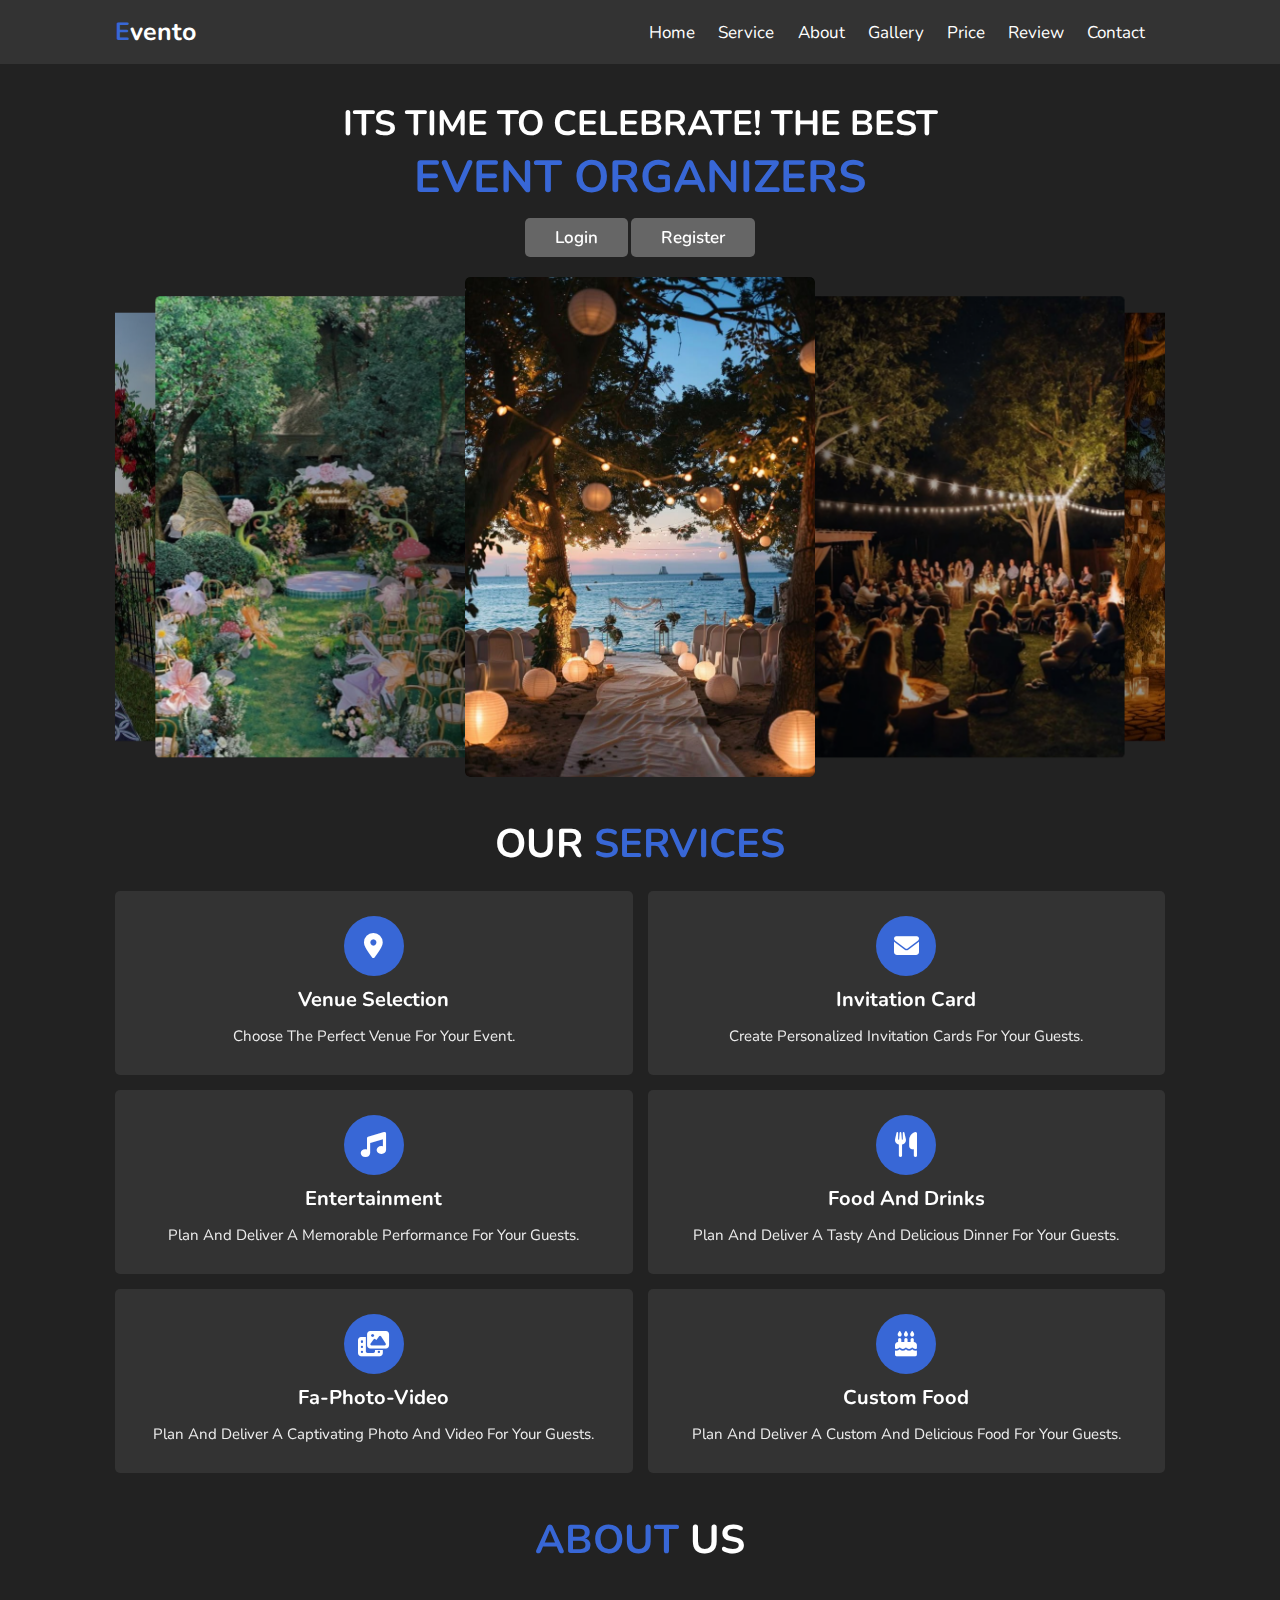
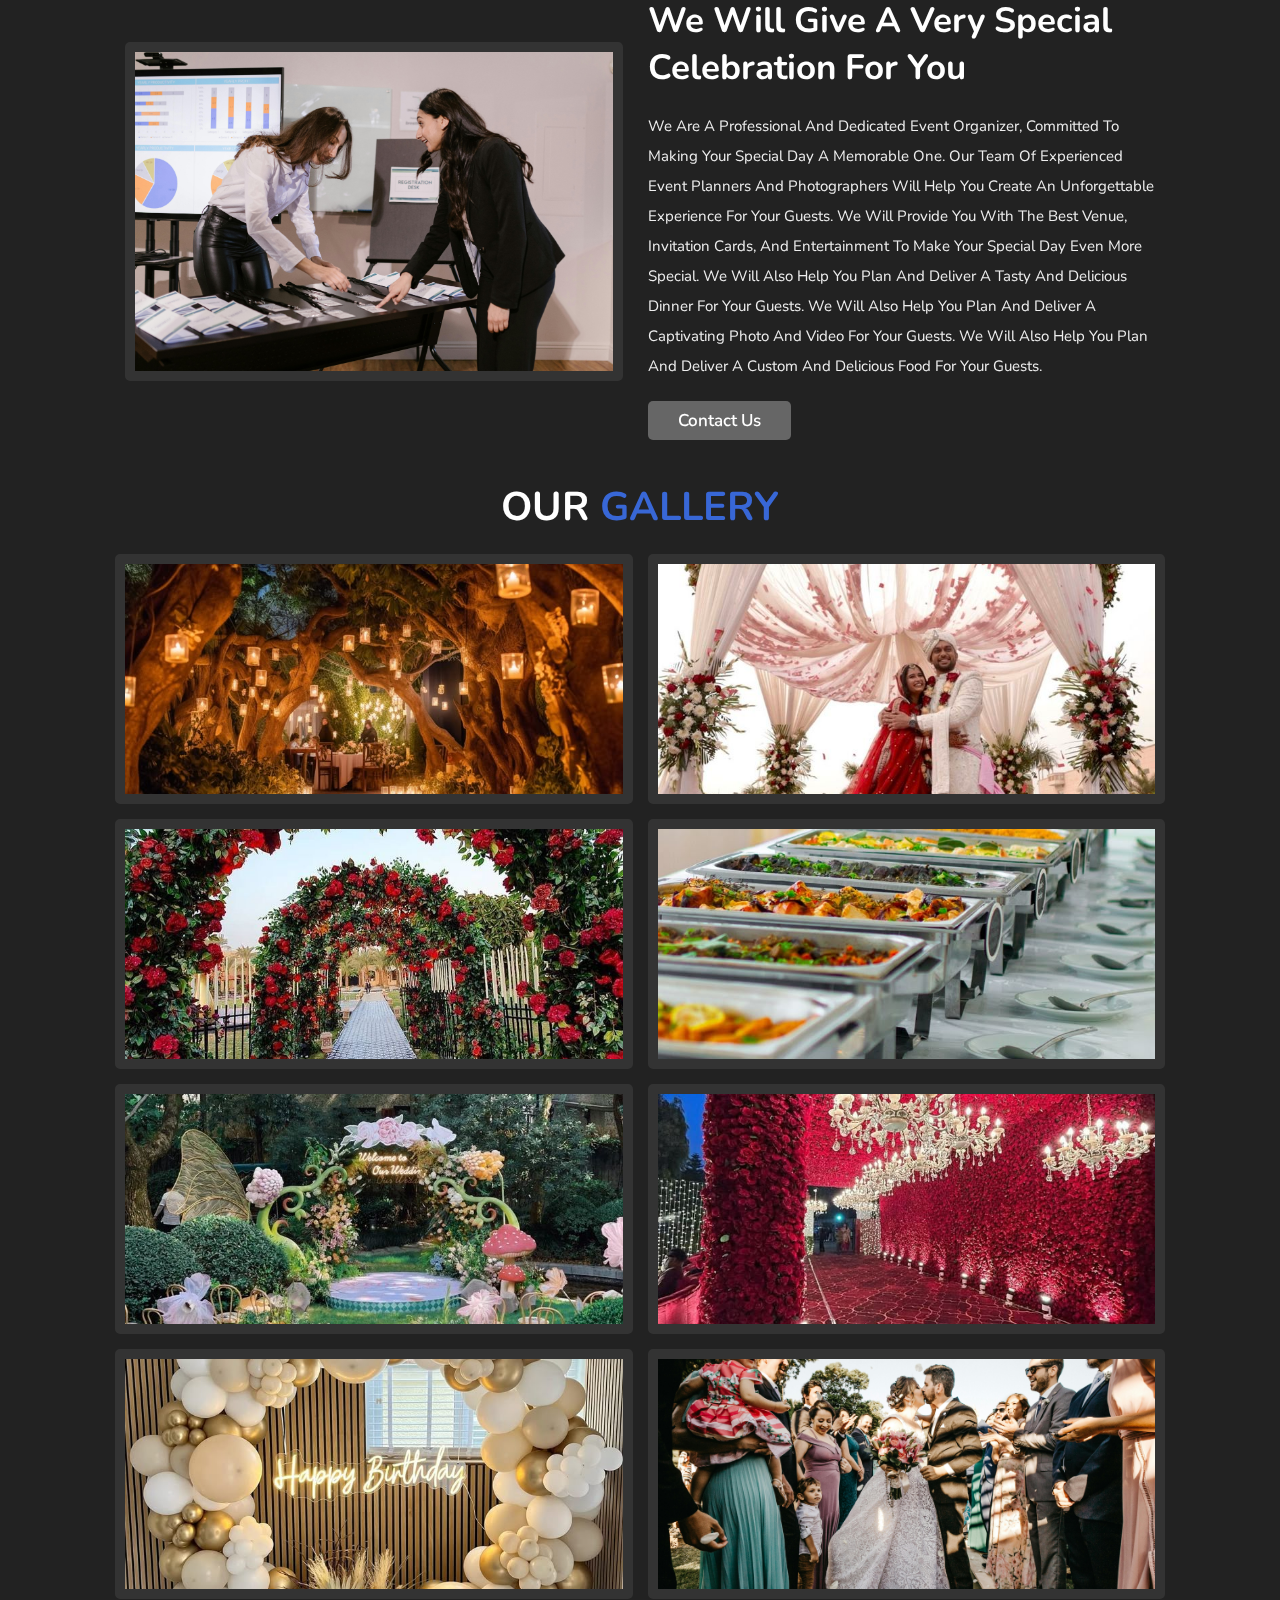
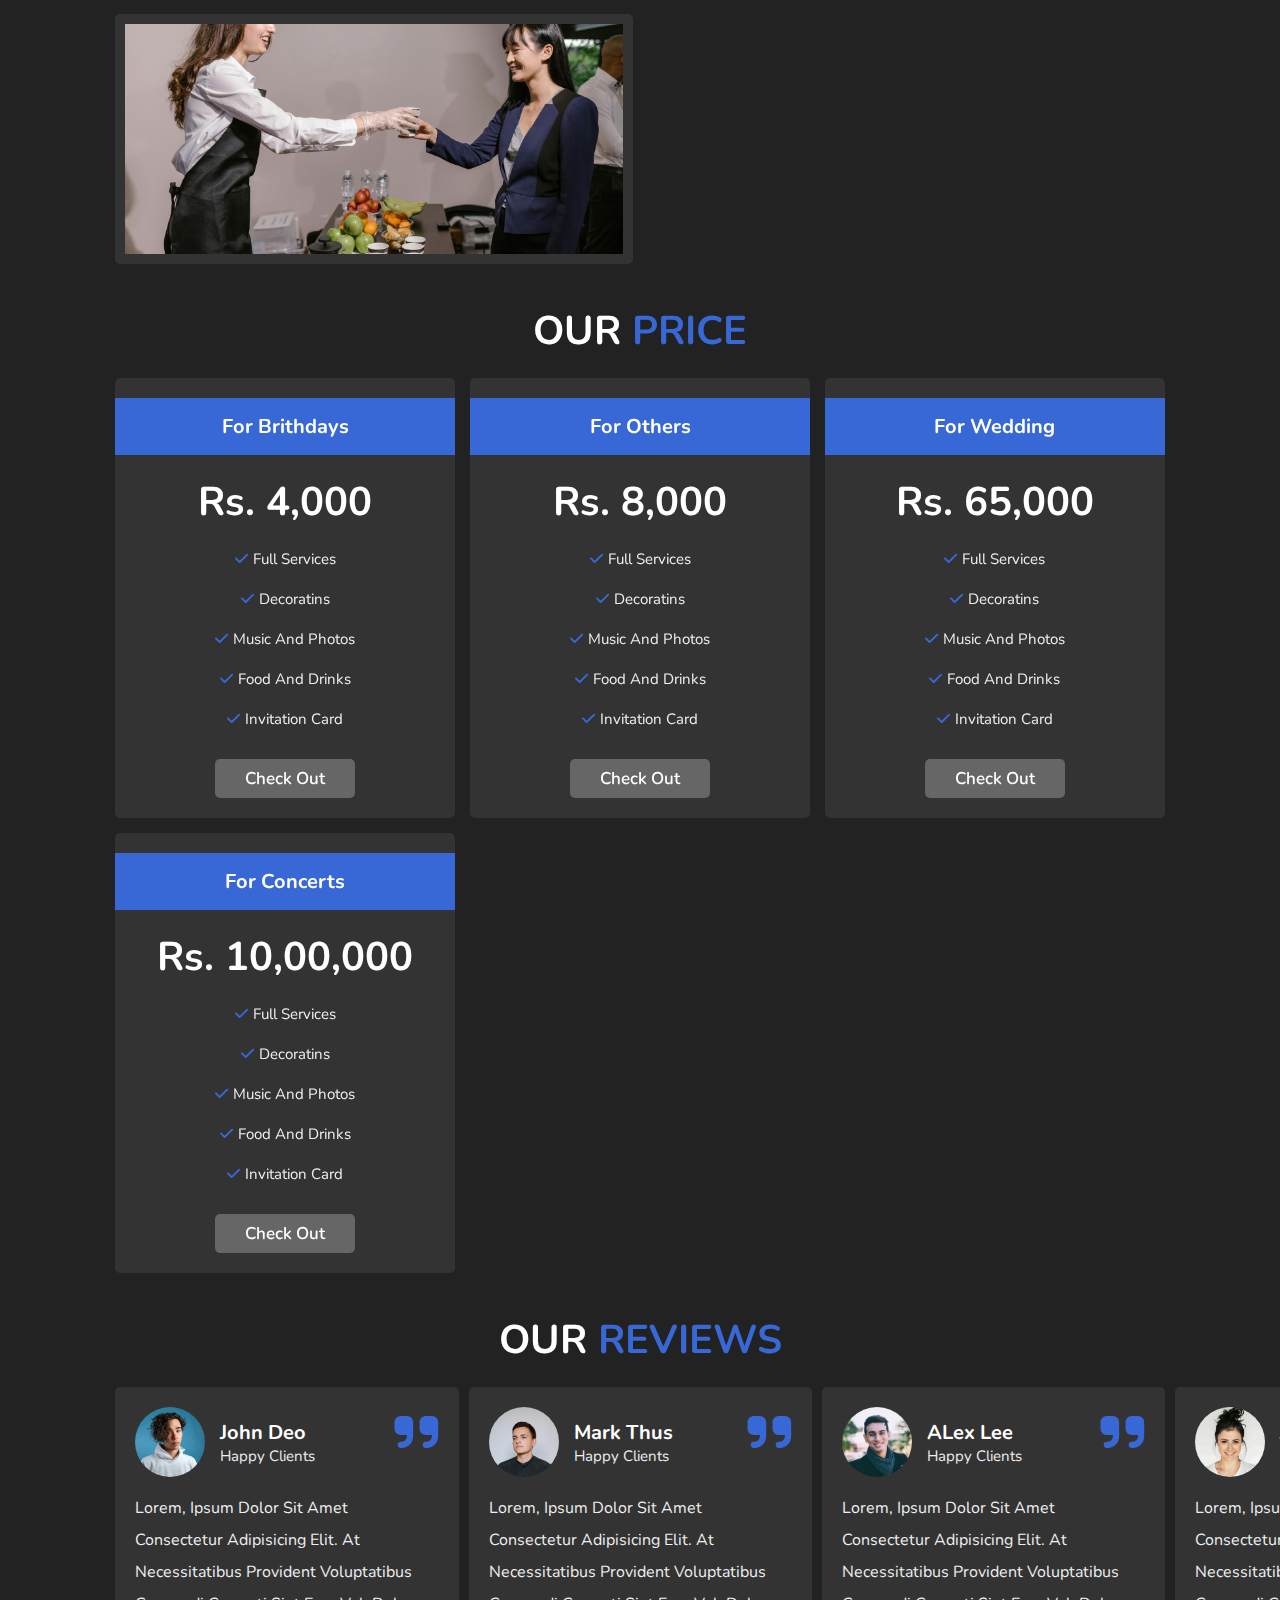
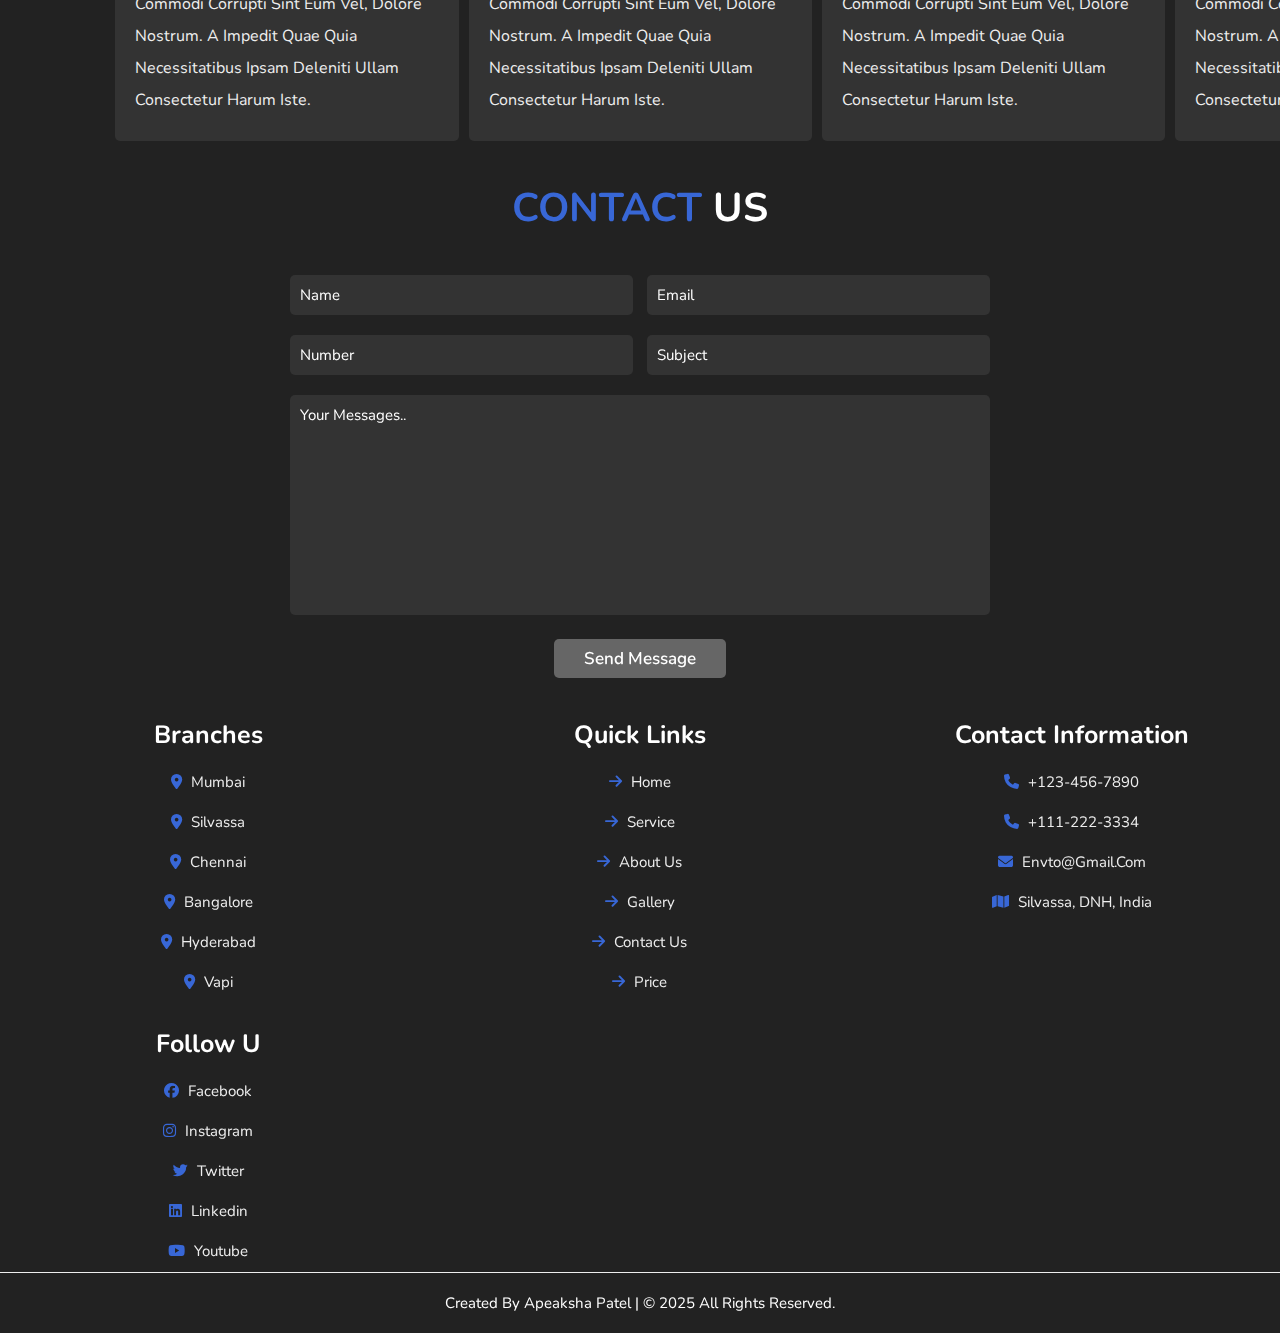
<file: frontend/index.html>
<!DOCTYPE html>
<html lang="en">
  <head>
    <meta charset="UTF-8" />
    <meta name="viewport" content="width=device-width, initial-scale=1.0" />

    <title></title>
    <link
      rel="stylesheet"
      href="https://cdnjs.cloudflare.com/ajax/libs/font-awesome/6.7.2/css/all.min.css"
      integrity="sha512-Evv84Mr4kqVGRNSgIGL/F/aIDqQb7xQ2vcrdIwxfjThSH8CSR7PBEakCr51Ck+w+/U6swU2Im1vVX0SVk9ABhg=="
      crossorigin="anonymous"
      referrerpolicy="no-referrer"
    />
    <link rel="stylesheet" href="./css/style.css" />
    <link
      rel="stylesheet"
      href="https://cdn.jsdelivr.net/npm/swiper@11/swiper-bundle.min.css"
    />
  </head>
  <body>
    <header class="header">
      <a href="#" class="logo"><span>E</span>vento</a>

      <nav class="navbar">
        <a href="#home"> Home</a>
        <a href="#service">Service </a>
        <a href="#about">About</a>
        <a href="#gallery"> Gallery</a>
        <a href="#price"> Price</a>
        <a href="#review"> Review</a>
        <a href="#contact"> Contact</a>
      </nav>

      <div id="menu-bars" class="fas fa-bars"></div>
    </header>

    <section id="home" class="home">
      <div class="content">
        <h3>its time to celebrate! the best <span>event organizers</span></h3>
        <div class="btn-box">
          <a href="../frontend/pages/eventForm.html" class="btn" id="get-started">Get Started</a>

          <div class="auth-btn">
            <a href="./pages/login.html" class="btn">Login</a>
            <a href="./pages/signup.html" class="btn">Register</a>
          </div>
        </div>
      </div>

      <div class="swiper home-slider">
        <div class="swiper-wrapper">
          <div class="swiper-slide">
            <img src="images/11.jpg" alt="" />
          </div>
          <div class="swiper-slide">
            <img src="images/12.jpg" alt="" />
          </div>
          <div class="swiper-slide">
            <img src="images/13.jpg" alt="" />
          </div>
          <div class="swiper-slide">
            <img src="images/14.jpg" alt="" />
          </div>
          <div class="swiper-slide">
            <img src="images/15.jpg" alt="" />
          </div>
          <div class="swiper-slide">
            <img src="images/17.jpg" alt="" />
          </div>
        </div>
      </div>
    </section>

    <section class="service" id="service">
      <h1 class="heading">our <span>services</span></h1>

      <div class="box-container">
        <div class="box">
          <i class="fa-solid fa-location-dot"></i>
          <h3>venue selection</h3>
          <p>Choose the perfect venue for your event.</p>
        </div>

        <div class="box">
          <i class="fas fa-envelope"></i>
          <h3>invitation card</h3>
          <p>Create personalized invitation cards for your guests.</p>
        </div>

        <div class="box">
          <i class="fas fa-music"></i>
          <h3>entertainment</h3>
          <p>Plan and deliver a memorable performance for your guests.</p>
        </div>

        <div class="box">
          <i class="fas fa-utensils"></i>
          <h3>food and drinks</h3>
          <p>Plan and deliver a tasty and delicious dinner for your guests.</p>
        </div>

        <div class="box">
          <i class="fas fa-photo-video"></i>
          <h3>fa-photo-video</h3>
          <p>Plan and deliver a captivating photo and video for your guests.</p>
        </div>

        <div class="box">
          <i class="fas fa-birthday-cake"></i>
          <h3>custom food</h3>
          <p>Plan and deliver a custom and delicious food for your guests.</p>
        </div>
      </div>
    </section>

    <section id="about" class="about">
      <h1 class="heading"><span>about</span> us</h1>

      <div class="row">
        <div class="image">
          <img src="./images/21.jpg" alt="" />
        </div>

        <div class="content">
          <h3>we will give a very special celebration for you</h3>
          <p>
            We are a professional and dedicated event organizer, committed to
            making your special day a memorable one. Our team of experienced
            event planners and photographers will help you create an
            unforgettable experience for your guests. We will provide you with
            the best venue, invitation cards, and entertainment to make your
            special day even more special. We will also help you plan and
            deliver a tasty and delicious dinner for your guests. We will also
            help you plan and deliver a captivating photo and video for your
            guests. We will also help you plan and deliver a custom and
            delicious food for your guests.
          </p>
          <a href="#" class="btn">Contact us</a>
        </div>
      </div>
    </section>

    <section id="gallery" class="gallery">
      <h1 class="heading">our <span>gallery</span></h1>

      <div class="box-container">
        <div class="box">
          <img src="images/13.jpg" alt="" />
          <h3 class="title">photos and events</h3>
          <div class="icons">
            <a href="#">
              <i class="fas fa-search-plus"></i>
            </a>
            <a href="#">
              <i class="fas fa-heart"></i>
            </a>
            <a href="#">
              <i class="fas fa-eye"></i>
            </a>
          </div>
        </div>

        <div class="box">
          <img src="images/14.jpg" alt="" />
          <h3 class="title">photos and events</h3>
          <div class="icons">
            <a href="#">
              <i class="fas fa-search-plus"></i>
            </a>
            <a href="#">
              <i class="fas fa-heart"></i>
            </a>
            <a href="#">
              <i class="fas fa-eye"></i>
            </a>
          </div>
        </div>

        <div class="box">
          <img src="images/15.jpg" alt="" />
          <h3 class="title">photos and events</h3>
          <div class="icons">
            <a href="#">
              <i class="fas fa-search-plus"></i>
            </a>
            <a href="#">
              <i class="fas fa-heart"></i>
            </a>
            <a href="#">
              <i class="fas fa-eye"></i>
            </a>
          </div>
        </div>

        <div class="box">
          <img src="images/16.jpg" alt="" />
          <h3 class="title">photos and events</h3>
          <div class="icons">
            <a href="#">
              <i class="fas fa-search-plus"></i>
            </a>
            <a href="#">
              <i class="fas fa-heart"></i>
            </a>
            <a href="#">
              <i class="fas fa-eye"></i>
            </a>
          </div>
        </div>

        <div class="box">
          <img src="images/17.jpg" alt="" />
          <h3 class="title">photos and events</h3>
          <div class="icons">
            <a href="#">
              <i class="fas fa-search-plus"></i>
            </a>
            <a href="#">
              <i class="fas fa-heart"></i>
            </a>
            <a href="#">
              <i class="fas fa-eye"></i>
            </a>
          </div>
        </div>

        <div class="box">
          <img src="images/18.jpg" alt="" />
          <h3 class="title">photos and events</h3>
          <div class="icons">
            <a href="#">
              <i class="fas fa-search-plus"></i>
            </a>
            <a href="#">
              <i class="fas fa-heart"></i>
            </a>
            <a href="#">
              <i class="fas fa-eye"></i>
            </a>
          </div>
        </div>

        <div class="box">
          <img src="images/19.jpg" alt="" />
          <h3 class="title">photos and events</h3>
          <div class="icons">
            <a href="#">
              <i class="fas fa-search-plus"></i>
            </a>
            <a href="#">
              <i class="fas fa-heart"></i>
            </a>
            <a href="#">
              <i class="fas fa-eye"></i>
            </a>
          </div>
        </div>

        <div class="box">
          <img src="images/20.jpg" alt="" />
          <h3 class="title">photos and events</h3>
          <div class="icons">
            <a href="#">
              <i class="fas fa-search-plus"></i>
            </a>
            <a href="#">
              <i class="fas fa-heart"></i>
            </a>
            <a href="#">
              <i class="fas fa-eye"></i>
            </a>
          </div>
        </div>

        <div class="box">
          <img src="images/22.jpg" alt="" />
          <h3 class="title">photos and events</h3>
          <div class="icons">
            <a href="#">
              <i class="fas fa-search-plus"></i>
            </a>
            <a href="#">
              <i class="fas fa-heart"></i>
            </a>
            <a href="#">
              <i class="fas fa-eye"></i>
            </a>
          </div>
        </div>
      </div>
    </section>

    <section id="price" class="price">
      <h1 class="heading">our <span>price</span></h1>

      <div class="box-container">
        <div class="box">
          <h3 class="title">for brithdays</h3>
          <h3 class="amt">Rs. 4,000</h3>
          <ul>
            <li><i class="fas fa-check"></i>Full services</li>
            <li><i class="fas fa-check"></i>decoratins</li>
            <li><i class="fas fa-check"></i>music and photos</li>
            <li><i class="fas fa-check"></i>food and drinks</li>
            <li><i class="fas fa-check"></i>invitation card</li>
          </ul>
          <a href="#" class="btn">check out</a>
        </div>

        <div class="box">
          <h3 class="title">for others</h3>
          <h3 class="amt">Rs. 8,000</h3>
          <ul>
            <li><i class="fas fa-check"></i>Full services</li>
            <li><i class="fas fa-check"></i>decoratins</li>
            <li><i class="fas fa-check"></i>music and photos</li>
            <li><i class="fas fa-check"></i>food and drinks</li>
            <li><i class="fas fa-check"></i>invitation card</li>
          </ul>
          <a href="#" class="btn">check out</a>
        </div>

        <div class="box">
          <h3 class="title">for wedding</h3>
          <h3 class="amt">Rs. 65,000</h3>
          <ul>
            <li><i class="fas fa-check"></i>Full services</li>
            <li><i class="fas fa-check"></i>decoratins</li>
            <li><i class="fas fa-check"></i>music and photos</li>
            <li><i class="fas fa-check"></i>food and drinks</li>
            <li><i class="fas fa-check"></i>invitation card</li>
          </ul>
          <a href="#" class="btn">check out</a>
        </div>

        <div class="box">
          <h3 class="title">for concerts</h3>
          <h3 class="amt">Rs. 10,00,000</h3>
          <ul>
            <li><i class="fas fa-check"></i>Full services</li>
            <li><i class="fas fa-check"></i>decoratins</li>
            <li><i class="fas fa-check"></i>music and photos</li>
            <li><i class="fas fa-check"></i>food and drinks</li>
            <li><i class="fas fa-check"></i>invitation card</li>
          </ul>
          <a href="#" class="btn">check out</a>
        </div>
      </div>
    </section>

    <section class="reivew" id="review">
      <h1 class="heading">our <span>reviews</span></h1>

      <div class="review-slider swiper-container">
        <div class="swiper-wrapper">
          <div class="swiper-slide box">

            <i class="fas fa-quote-right"></i>
           <div class="user">
            <img src="images/5.jpg" alt="">
            <div class="user-info">
              <h3>John Deo</h3>
              <span>happy clients</span>
            </div>
           </div>
           <p>
            Lorem, ipsum dolor sit amet consectetur adipisicing elit. At necessitatibus provident voluptatibus commodi corrupti sint eum vel, dolore nostrum. A impedit quae quia necessitatibus ipsam deleniti ullam consectetur harum iste.
           </p>
          </div>

          <div class="swiper-slide box">

            <i class="fas fa-quote-right"></i>
           <div class="user">
            <img src="images/2.jpg" alt="">
            <div class="user-info">
              <h3>Mark Thus</h3>
              <span>happy clients</span>
            </div>
           </div>
           <p>
            Lorem, ipsum dolor sit amet consectetur adipisicing elit. At necessitatibus provident voluptatibus commodi corrupti sint eum vel, dolore nostrum. A impedit quae quia necessitatibus ipsam deleniti ullam consectetur harum iste.
           </p>
          </div>

          <div class="swiper-slide box">

            <i class="fas fa-quote-right"></i>
           <div class="user">
            <img src="images/3.jpg" alt="">
            <div class="user-info">
              <h3>ALex Lee</h3>
              <span>happy clients</span>
            </div>
           </div>
           <p>
            Lorem, ipsum dolor sit amet consectetur adipisicing elit. At necessitatibus provident voluptatibus commodi corrupti sint eum vel, dolore nostrum. A impedit quae quia necessitatibus ipsam deleniti ullam consectetur harum iste.
           </p>
          </div>

          <div class="swiper-slide box">

            <i class="fas fa-quote-right"></i>
           <div class="user">
            <img src="images/4.jpg" alt="">
            <div class="user-info">
              <h3>Jane Deo</h3>
              <span>happy clients</span>
            </div>
           </div>
           <p>
            Lorem, ipsum dolor sit amet consectetur adipisicing elit. At necessitatibus provident voluptatibus commodi corrupti sint eum vel, dolore nostrum. A impedit quae quia necessitatibus ipsam deleniti ullam consectetur harum iste.
           </p>
          </div>
      </div>
    </section>

    <section id="contact" class="contact">
      <h1 class="heading"> <span>contact</span> us</h1>

      <form action="#">
        <div class="inputBox">
          <input type="text" placeholder="name">
          <input type="email" placeholder="email">
        </div>
        <div class="inputBox">
          <input type="number" placeholder="number">
          <input type="text" placeholder="subject">
        </div>
        <textarea name="" id="" cols="30" rows="10" placeholder="your messages.."></textarea>
        <input type="submit" value="send message" class="btn">
      </form>
      
    </section>

    <footer class="footer">
  <div class="box-container">
    <div class="box">
      <h3>branches</h3>
      <a href="#">
        <i class="fa-solid fa-location-dot"></i>
        mumbai
      </a>
      <a href="#">
        <i class="fa-solid fa-location-dot"></i>
        silvassa
      </a>
      <a href="#">
        <i class="fa-solid fa-location-dot"></i>
        chennai
      </a>
      <a href="#">
        <i class="fa-solid fa-location-dot"></i>
        bangalore
      </a>
      <a href="#">
        <i class="fa-solid fa-location-dot"></i>
        hyderabad
      </a>
      <a href="#">
        <i class="fa-solid fa-location-dot"></i>
        Vapi
      </a>
    </div>

    <div class="box">
      <h3>quick links</h3>
      <a href="#">
        <i class="fa-solid fa-arrow-right"></i>
        home
      </a>
      <a href="#">
        <i class="fa-solid fa-arrow-right"></i>
        service
      </a>
      <a href="#">
        <i class="fa-solid fa-arrow-right"></i>
        about us
      </a>
      <a href="#">
        <i class="fa-solid fa-arrow-right"></i>
        gallery
      </a>
      <a href="#">
        <i class="fa-solid fa-arrow-right"></i>
        contact us
      </a>
      <a href="#">
        <i class="fa-solid fa-arrow-right"></i>
        price
      </a>
    </div>

    <div class="box">
      <h3>contact information</h3>
      <a href="#">
        <i class="fa-solid fa-phone"></i>
        +123-456-7890
      </a>
      <a href="#">
        <i class="fa-solid fa-phone"></i>
        +111-222-3334
      </a>
      <a href="#">
        <i class="fa-solid fa-envelope"></i>
        envto@gmail.com
      </a>
      <a href="#">
        <i class="fa-solid fa-map"></i>
        silvassa, DNH, india
      </a>
    </div>

    <div class="box">
      <h3>Follow u</h3>
      <a href="#">
        <i class="fab fa-facebook"></i>
        facebook
      </a>
      <a href="#">
        <i class="fab fa-instagram"></i>
        instagram
      </a>
      <a href="#">
        <i class="fab fa-twitter"></i>
        twitter
      </a>
      <a href="#">
        <i class="fab fa-linkedin"></i>
        linkedin
      </a>
      <a href="#">
        <i class="fab fa-youtube"></i>
        youtube
      </a>
    </div>
  </div>

  <div class="copy">
    Created By <span> apeaksha patel</span> |
    &copy; 2025 All rights reserved.
  </div>

    </footer>

    <script src="https://cdn.jsdelivr.net/npm/swiper@11/swiper-bundle.min.js"></script>
    <script src="./js/main.js"></script>
  </body>
</html>
</file>
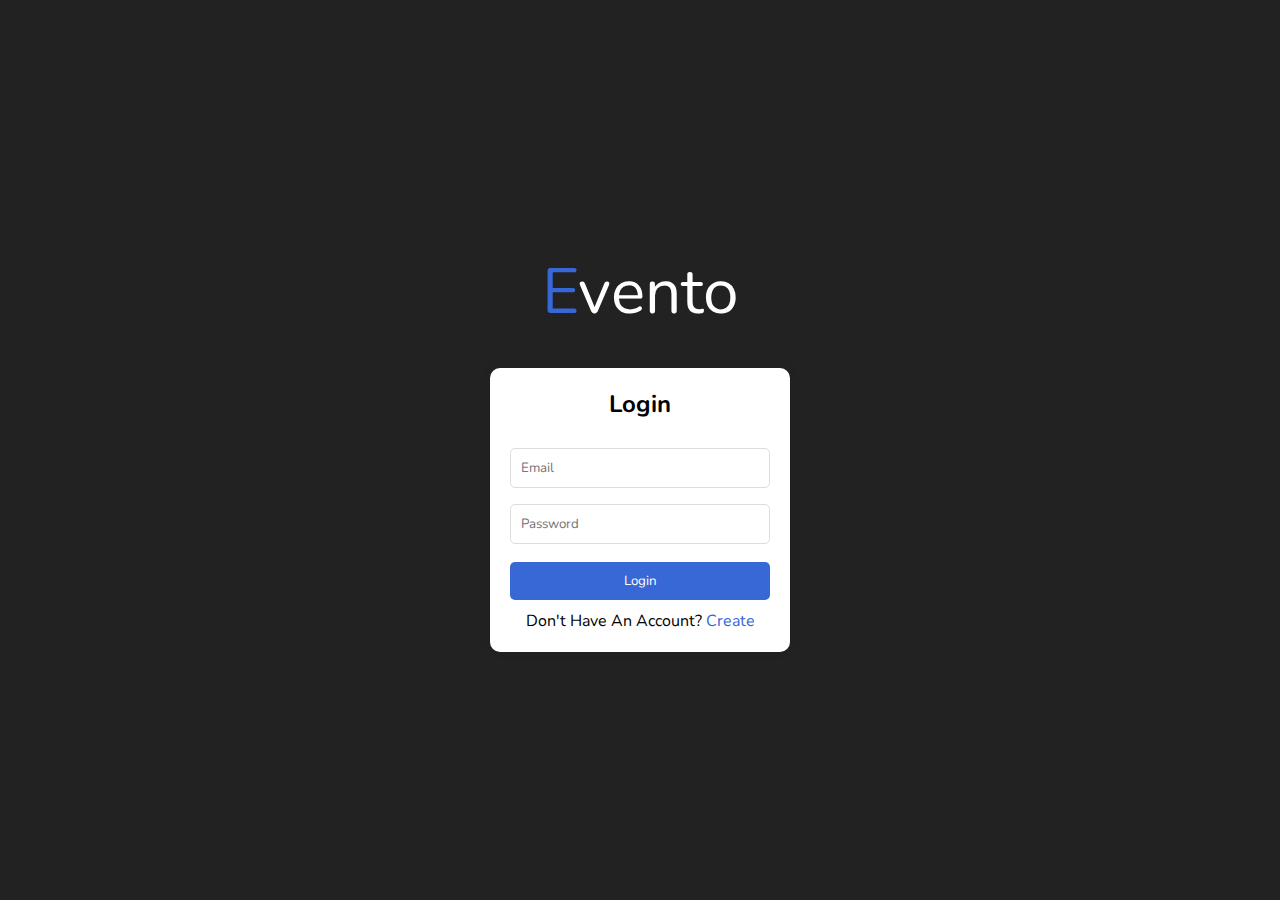
<file: frontend/pages/login.html>
<!DOCTYPE html>
<html lang="en">
  <head>
    <meta charset="UTF-8" />
    <meta name="viewport" content="width=device-width, initial-scale=1.0" />
    <title>Login</title>
    <link rel="stylesheet" href="../css/login.css" />
    <!-- <link rel="stylesheet" href="../css/style.css" /> -->
  </head>
  <body>
    <a href="../index.html" class="logo"><span>E</span>vento</a>
    <div class="container">
      <h2>Login</h2>
      <form id="login-form">
        <input type="email" id="login-email" placeholder="Email" />
        <span id="login-email-error" class="error"></span>

        <input type="password" id="login-password" placeholder="Password" />
        <span id="login-password-error" class="error"></span>

        <button type="submit" class="login-btn">Login</button>
      </form>
      <p>Don't have an account? <a href="./signup.html">Create</a></p>
    </div>
    <script src="../js/login.js"></script>
  </body>
</html>
</file>
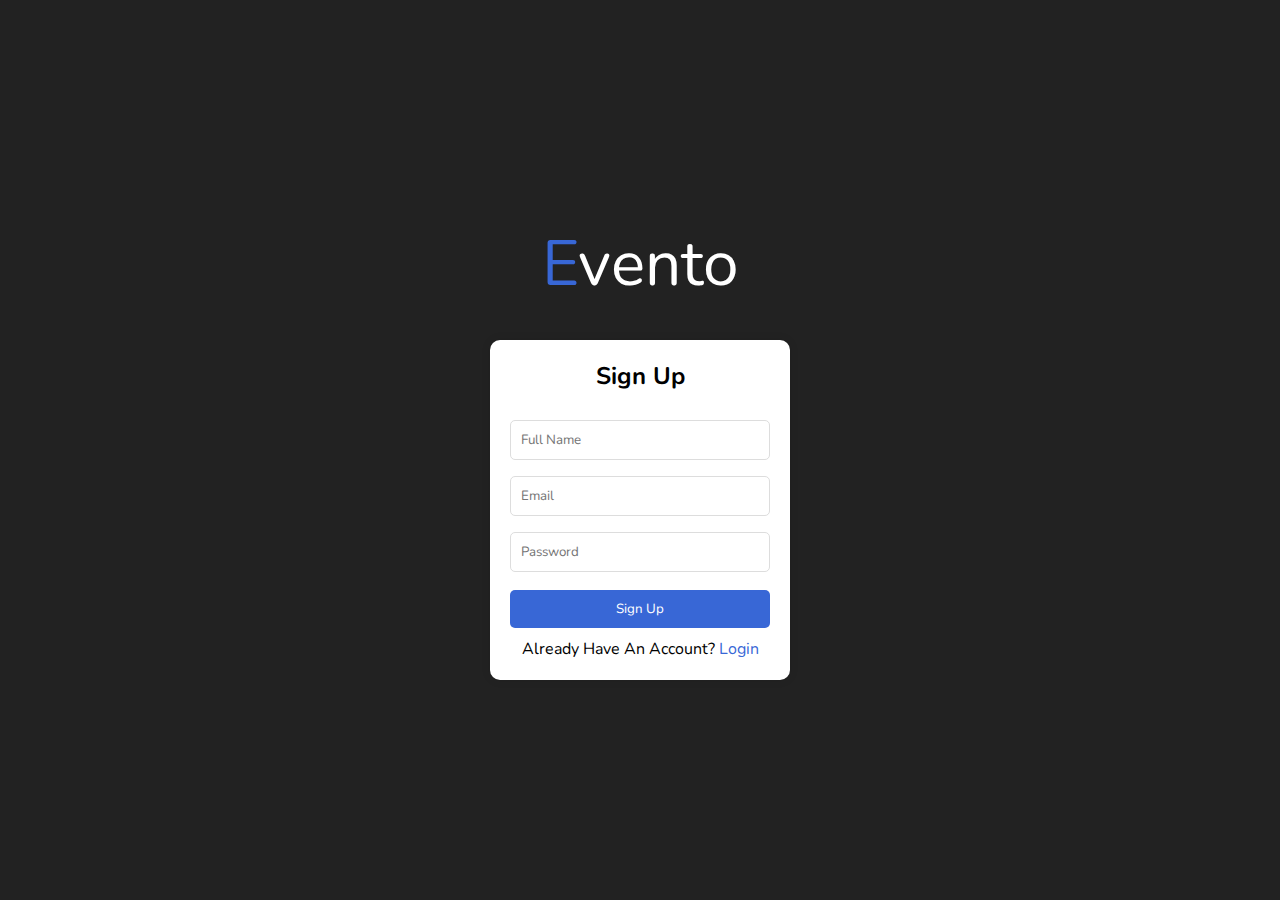
<file: frontend/pages/signup.html>
<!DOCTYPE html>
<html lang="en">
  <head>
    <meta charset="UTF-8" />
    <meta name="viewport" content="width=device-width, initial-scale=1.0" />
    <title>Document</title>
    <link rel="stylesheet" href="../css/login.css" />
  </head>
  <body>
    <a href="../index.html" class="logo"><span>E</span>vento</a>
    <div class="container">
      <h2>Sign Up</h2>
      <form id="signup-form">
        <input type="text" id="signup-name" placeholder="Full Name" />
        <span id="signup-name-error" class="error"></span>

        <input type="email" id="signup-email" placeholder="Email" />
        <span id="signup-email-error" class="error"></span>

        <input type="password" id="signup-password" placeholder="Password" />
        <span id="signup-password-error" class="error"></span>

        <button type="submit">Sign Up</button>
      </form>
      <p>Already have an account? <a href="./login.html">Login</a></p>
    </div>
    <script src="../js/signup.js"></script>
  </body>
</html>
</file>
<file: frontend/css/style.css>
@import url("https://fonts.googleapis.com/css2?family=Nunito:ital,wght@0,200..1000;1,200..1000&display=swap");

:root {
  --main-color: #3867d6;
}

* {
  box-sizing: border-box;
  margin: 0;
  padding: 0;
  font-family: "Nunito", sans-serif;
  outline: none;
  border: none;
  text-decoration: none;
  text-transform: capitalize;
  transition: 0.2s linear;
}

html {
  font-size: 62.5%;
  overflow-x: hidden;
  scroll-padding-top: 7rem;
  scroll-behavior: smooth;
}

html::-webkit-scrollbar {
  width: 1rem;
}

html::-webkit-scrollbar-track {
  background-color: #444;
}

html::-webkit-scrollbar-track {
  background-color: var(--main-color);
  border-radius: 5rem;
}

body {
  background: #222;
}

section {
  padding: 2rem 9%;
}

.auth-btn {
  margin: 0 2rem;
  /* display: inline-block; */
}

.btn {
  margin-top: 1rem;
  display: inline-block;
  padding: 0.8rem 3rem;
  font-size: 1.7rem;
  border-radius: 0.5rem;
  background-color: #666;
  color: white;
  cursor: pointer;
  font-weight: 600;
  /* width: 200px; */
}

.btn:hover {
  background-color: var(--main-color);
}

.btn-box {
  display: flex;
  align-items: center;
  justify-content: center;
  gap: 1rem;
}

.header {
  position: fixed;
  top: 0;
  left: 0;
  right: 0;
  background-color: #333;
  display: flex;
  align-items: center;
  justify-content: space-between;
  padding: 1.5rem 9%;
}

.header .logo {
  font-weight: bolder;
  color: white;
  font-size: 2.5rem;
}

.header .logo span {
  color: var(--main-color);
}

.header .navbar a {
  font-size: 1.7rem;
  color: white;
  margin-right: 2rem;
  z-index: 999;
}

.header .navbar a:hover {
  color: var(--main-color);
}

#menu-bars {
  font-size: 3rem;
  color: white;
  cursor: pointer;
  display: none;
}

.home .content {
  text-align: center;
  padding-top: 6rem;
  margin: 2rem auto;
  max-width: 70rem;
}
.home .content h3 {
  color: white;
  font-size: 3.5rem;
  text-transform: uppercase;
}

.home .content span {
  color: var(--main-color);
  font-size: 4.5rem;
  text-transform: uppercase;
}

.home .home-slider {
  z-index: -40;
}

.home .home-slider .swiper-slide {
  overflow: hidden;
  border-radius: 0.5rem;
  height: 50rem;
  width: 35rem;
}

.home .home-slider .swiper-slide img {
  object-fit: cover;
  width: 100%;
  height: 100%;
  border-radius: 0.5rem;
}

.heading {
  text-align: center;
  padding-bottom: 2rem;
  text-transform: uppercase;
  color: white;
  font-size: 4rem;
}

.heading span {
  text-transform: uppercase;
  color: var(--main-color);
}

.service .box-container {
  display: grid;
  grid-template-columns: repeat(auto-fill, minmax(37rem, 1fr));
  gap: 1.5rem;
}

.service .box-container .box {
  border-radius: 0.5rem;
  background-color: #333;
  text-align: center;
  padding: 2.5rem;
}

.service .box-container .box i {
  height: 6rem;
  width: 6rem;
  line-height: 6rem;
  border-radius: 50%;
  font-size: 2.5rem;
  background: var(--main-color);
  color: white;
}

.service .box-container .box h3 {
  font-size: 2rem;
  color: white;
  padding: 1rem 0;
}

.service .box-container .box p {
  font-size: 1.5rem;
  line-height: 1.8;
  color: #eee;
}

.about .row {
  display: flex;
  align-items: center;
  flex-wrap: wrap;
  gap: 1.5rem;
}

.about .row .image {
  flex: 1 1 45rem;
  padding: 1rem;
}
.about .row .image img {
  width: 100%;
  border-radius: 0.5rem;
  border: 1rem solid #333;
}
.about .row .content {
  flex: 1 1 45rem;
}

.about .row .content h3 {
  font-size: 3.5rem;
  color: white;
  padding: 1rem 0;
}
.about .row .content p {
  color: #eee;
  font-size: 1.5rem;
  padding: 1rem 0;
  line-height: 2;
}

.gallery .box-container {
  display: grid;
  grid-template-columns: repeat(auto-fill, minmax(37rem, 1fr));
  gap: 1.5rem;
}

.gallery .box-container .box {
  position: relative;
  border: 1rem solid #333;
  border-radius: 0.5rem;
  height: 25rem;
  overflow: hidden;
  cursor: pointer;
}

.gallery .box-container .box img {
  height: 100%;
  width: 100%;
  object-fit: cover;
}

.gallery .box-container .box:hover img {
  transform: scale(1.1);
  filter: grayscale();
}

.gallery .box-container .box .title {
  position: absolute;
  top: -10rem;
  left: 0;
  right: 0;
  background: #333;
  color: white;
  text-align: center;
  padding-bottom: 1rem;
  font-size: 2rem;
}

.gallery .box-container .box:hover .title {
  top: 0;
}

.gallery .box-container .box .icons {
  position: absolute;
  bottom: -10rem;
  left: 0;
  right: 0;
  background: #333;
  padding-top: 1rem;
  /* font-size: 2rem; */
  text-align: center;
}

.gallery .box-container .box:hover .icons {
  bottom: 0;
}

.gallery .box-container .box .icons a {
  font-size: 2rem;
  margin: 0.5rem 1rem;
  color: white;
}

.gallery .box-container .box .icons a:hover {
  color: var(--main-color);
}

.price .box-container {
  display: grid;
  grid-template-columns: repeat(auto-fill, minmax(30rem, 1fr));
  gap: 1.5rem;
}

.price .box-container .box {
  padding: 2rem 0;
  background-color: #333;
  border-radius: 0.5rem;
  text-align: center;
}

.price .box-container .box:hover {
  transform: scale(1.1);
}

.price .box-container .box .title {
  background: var(--main-color);
  color: white;
  padding: 1.5rem 0;
  font-size: 2rem;
}

.price .box-container .box .amt {
  color: white;
  padding-top: 2rem;
  font-size: 4rem;
}

.price .box-container .box ul {
  list-style-type: none;
  padding: 1rem 0;
}

.price .box-container .box ul li {
  font-size: 1.5rem;
  color: #eee;
  padding: 1rem 0;
}

.price .box-container .box ul li i {
  color: var(--main-color);
  padding-right: 0.5rem;
}

.reivew .box {
  border-radius: 0.5rem;
  background-color: #333;
  padding: 2rem;
  position: relative;
}

.reivew .box .fa-quote-right {
  position: absolute;
  top: 2rem;
  right: 2rem;
  color: var(--main-color);
  font-size: 5rem;
}

.reivew .box .user {
  display: flex;
  align-items: center;
  gap: 1.5rem;
  padding-bottom: 1rem;
}

.reivew .box .user img {
  width: 7rem;
  height: 7rem;
  border-radius: 50%;
  object-fit: cover;
}

.reivew .box .user h3 {
  font-size: 2rem;
  color: white;
}

.reivew .box .user span {
  font-size: 1.5rem;
  color: #eee;
}

.reivew .box p {
  line-height: 2;
  color: #eee;
  padding: 0.5rem 0;
  font-size: 1.6rem;
}

.contact form {
  max-width: 70rem;
  margin: 1rem auto;
  text-align: center;
}

.contact form .inputBox {
  display: flex;
  justify-content: space-between;
  flex-wrap: wrap;
}

.contact form .inputBox input,
.contact form textarea {
  width: 100%;
  background-color: #333;
  border-radius: 0.5rem;
  padding: 1rem;
  margin: 1rem 0;
  font-size: 1.5rem;
  color: white;
  text-transform: none;
}

.contact form .inputBox input::placeholder,
.contact form textarea::placeholder {
  color: white;
  text-transform: capitalize;
}
.contact form .inputBox input:focus,
.contact form textarea:focus {
  background-color: #444;
}

.contact form .inputBox input {
  width: 49%;
}
.contact form textarea {
  resize: none;
}

/* .footer{
  display: flex;
  align-items: center;
  justify-content: center;
  flex-direction: row;
} */

.footer .box-container {
  display: grid;
  grid-template-columns: repeat(auto-fill, minmax(39rem, 1fr));
  gap: 1.5rem;
  text-align: center;
  /* padding: 1rem; */
}
.footer .box-container .box h3 {
  font-size: 2.5rem;
  padding: 1rem 0;
  color: white;
}

.footer .box-container .box a {
  display: block;
  font-size: 1.5rem;
  padding: 1rem 0;
  color: #eee;
}

.footer .box-container .box a i {
  padding-right: 0.5rem;
  color: var(--main-color);
}

.footer .box-container .box a:hover i {
  color: white;
  padding-right: 1.5rem;
}
.copy {
  color: white;
  font-size: 1.5rem;
  text-align: center;
  padding: 2rem 0;
  border-top: 0.1rem solid #eee;
  margin-top: 0.1rem;
}
/* media query */

@media (max-width: 991px) {
  html {
    font-size: 55%;
  }

  .header {
    padding: 1.5rem 2rem;
  }
  section {
    padding: 2rem;
  }
}

@media (max-width: 768px) {
  #menu-bars {
    display: initial;
  }

  .header .navbar {
    position: absolute;
    top: 100%;
    left: 0;
    right: 0;
    border-top: 0.1rem solid #222;
    background: #333;
    clip-path: polygon(0 0, 100% 0, 100% 0, 0 0);
  }

  .header .navbar.active {
    clip-path: polygon(0 0, 100% 0, 100% 100%, 0% 100%);
  }

  .fa-times {
    transform: rotate(180deg);
  }

  .header .navbar a {
    display: flex;
    background: #222;
    border-radius: 0.5rem;
    padding: 1.3rem;
    margin: 1.3rem;
    font-size: 2rem;
  }
  .home .content h3 {
    font-size: 4rem;
  }
  .contact form .inputBox input {
    width: 100%;
  }
}

@media (max-width: 451px) {
  html {
    font-size: 50%;
  }
  .home .home-slider .swiper-slide {
    width: 27rem;
    height: 35rem;
  }
}
</file>
<file: frontend/css/login.css>
@import url("https://fonts.googleapis.com/css2?family=Nunito:ital,wght@0,200..1000;1,200..1000&display=swap");

:root {
  --main-color: #3867d6;
}

* {
  box-sizing: border-box;
  margin: 0;
  padding: 0;
  font-family: "Nunito", sans-serif;
  outline: none;
  border: none;
  text-decoration: none;
  text-transform: capitalize;
  transition: 0.2s linear;
}

body {
  display: flex;
  justify-content: center;
  align-items: center;
  height: 100vh;
  background: #222;
  display: flex;
  flex-direction: column;
  align-items: center;
}

body .logo {
  color: #fff;
  text-decoration: none;
  transition: color 0.2s linear;
  font-size: 4rem;
  margin-bottom: 2rem;
}

body .logo a {
  text-decoration: none;
}
body .logo span {
  color: var(--main-color);
}

/* Container */
.container {
  width: 300px;
  padding: 20px;
  background: white;
  border-radius: 10px;
  box-shadow: 0 0 10px rgba(0, 0, 0, 0.1);
  text-align: center;
}

/* Headings */
h2 {
  margin-bottom: 20px;
}

/* Input Fields */
input {
  width: 100%;
  padding: 10px;
  margin: 8px 0;
  border: 1px solid #ddd;
  border-radius: 5px;
}

/* Error Messages */
.error {
  color: red;
  font-size: 12px;
  display: none;
}

textarea{
  width: 100%;
  padding: 10px;
  margin: 8px 0;
  border: 1px solid #ddd;
  border-radius: 5px;
}

/* Button */
button {
  width: 100%;
  padding: 10px;
  background-color: var(--main-color);
  color: white;
  border: none;
  border-radius: 5px;
  cursor: pointer;
  margin-top: 10px;
}

button:hover {
  background-color: #218838;
}

/* Links */
p {
  margin-top: 10px;
}

a {
  color: var(--main-color);
  text-decoration: none;
}

a:hover {
  text-decoration: underline;
}

/* ====================== */
/* INDEX PAGE STYLES */
/* ====================== */

.index-container {
  text-align: center;
  padding: 30px;
}

.index-container h1 {
  font-size: 24px;
  margin-bottom: 20px;
}

.index-buttons {
  display: flex;
  gap: 10px;
  justify-content: center;
  margin-top: 20px;
}

.index-buttons a {
  text-decoration: none;
  padding: 10px 15px;
  background-color: #007bff;
  color: white;
  border-radius: 5px;
  transition: background-color 0.3s;
}

.index-buttons a:hover {
  background-color: #0056b3;
}

/* ====================== */
/* DASHBOARD PAGE STYLES */
/* ====================== */

.dashboard-container {
  text-align: center;
  padding: 30px;
  max-width: 500px;
  background: white;
  border-radius: 10px;
  box-shadow: 0 0 10px rgba(0, 0, 0, 0.1);
}

.dashboard-container h1 {
  font-size: 24px;
  margin-bottom: 20px;
}

.dashboard-content {
  margin-top: 20px;
}

.logout-btn {
  padding: 10px 15px;
  background-color: #dc3545;
  color: white;
  border: none;
  border-radius: 5px;
  cursor: pointer;
  margin-top: 20px;
}

.logout-btn:hover {
  background-color: #c82333;
}
</file>
